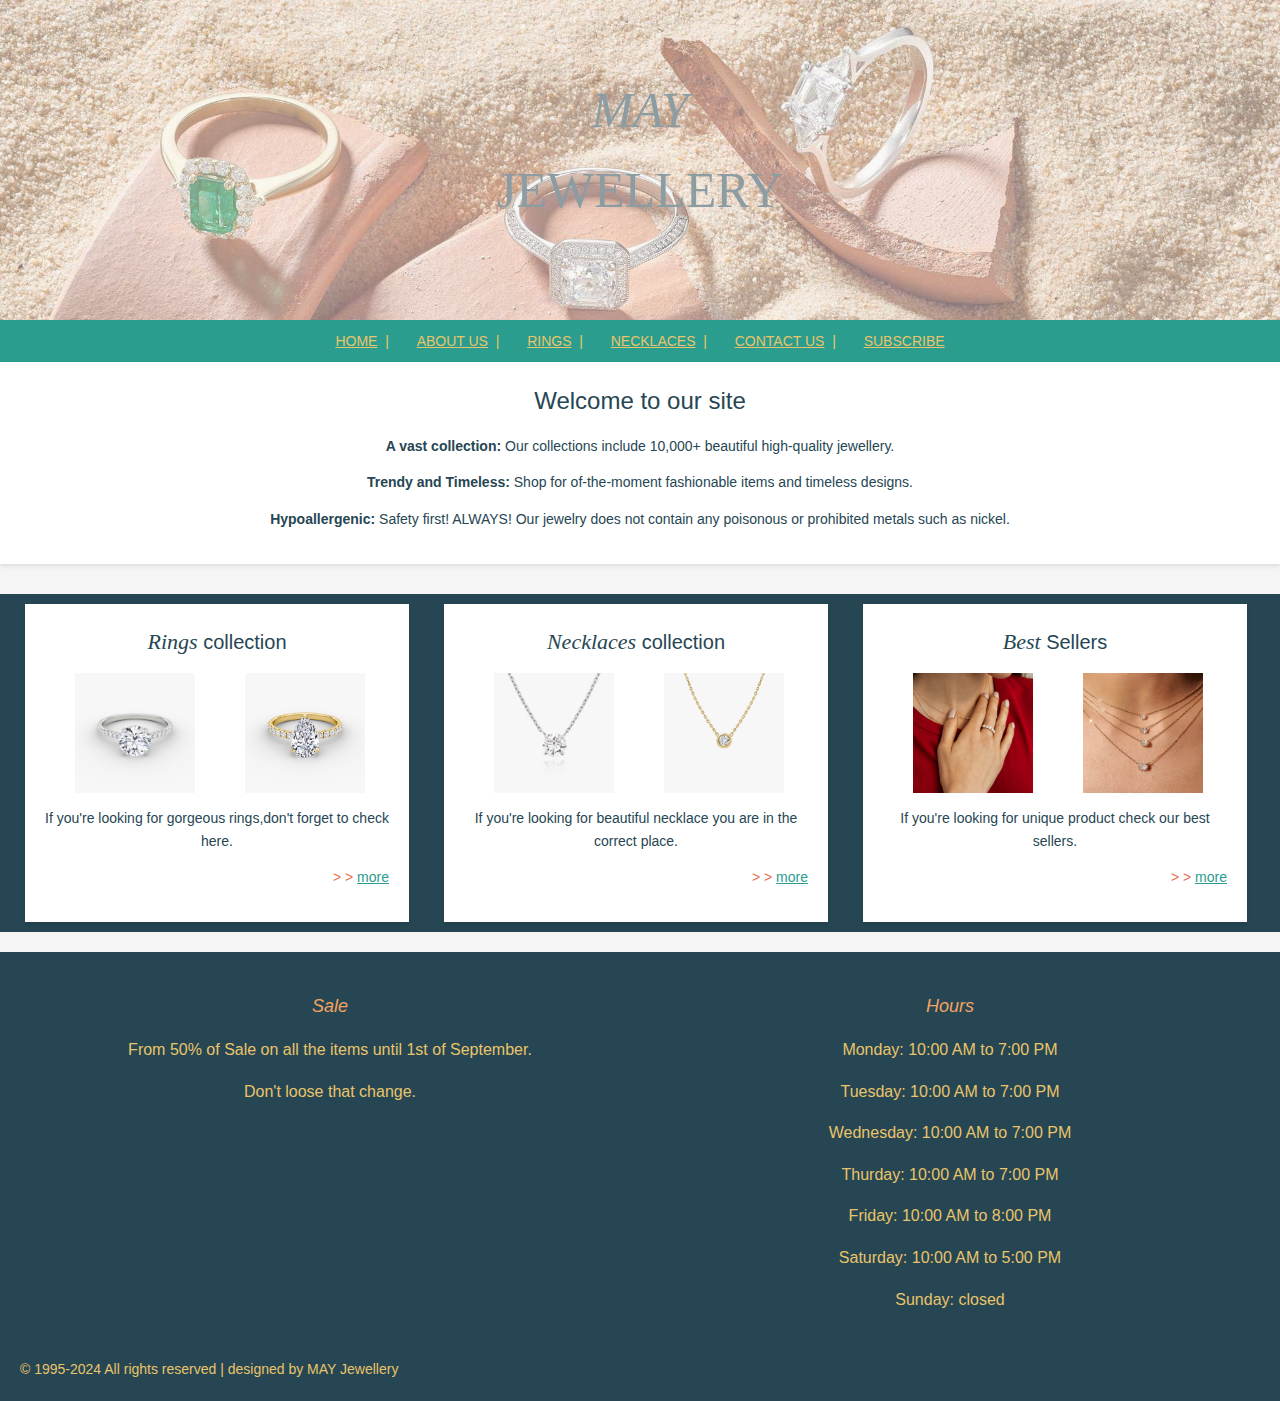
<file: index.html>
<!DOCTYPE html PUBLIC "-//W3C//DTD XHTML 1.0 Strict//EN" "http://www.w3.org/TR/xhtml1/DTD/xhtml1-strict.dtd">
<html xmlns="http://www.w3.org/1999/xhtml" xml:lang="en" lang="en">

<head>
  <title>May Jewellery</title>
  <meta http-equiv="Content-Type" content="text/html; charset=utf-8" />
  <link rel="stylesheet" href="style.css" type="text/css" charset="utf-8" />
</head>

<body>
  <!DOCTYPE html>
  <html lang="en">

  <head>
    <meta charset="UTF-8">
    <meta name="viewport" content="width=device-width, initial-scale=1.0">
    <title>May Jewellery</title>
  </head>

  <body>
    <div id="header">

      <h1><em>MAY</em><strong>JEWELLERY</strong></h1>
    </div>
    <div id="nav">
      <div>
        <ul>
          <li><a href="index.html">HOME</a> &nbsp;|&nbsp;</li>
          <li><a href="aboutus.html">ABOUT US</a> &nbsp;|&nbsp;</li>
          <li><a href="rings.html">RINGS</a> &nbsp;|&nbsp;</li>
          <li><a href="necklace.html">NECKLACES</a> &nbsp;|&nbsp;</li>
          <li><a href="contactus.html">CONTACT US</a> &nbsp;|&nbsp;</li>
          <li><a href="forms.html">SUBSCRIBE</a></li>
        </ul>
      </div>
    </div>
    <div id="body">
      <h2>Welcome to our site</h2>
      <p><strong>A vast collection:</strong>

        Our collections include 10,000+ beautiful high-quality jewellery.


      </p>
      <p><strong>Trendy and Timeless:</strong>

        Shop for of-the-moment fashionable items and timeless designs.</p>

      <p><strong> Hypoallergenic:</strong>



        Safety first! ALWAYS! Our jewelry does not contain any poisonous or prohibited metals such as nickel. </p>

    </div>
    <div id="black-tl">
      <div id="black-tr">
        <div id="black-br">
          <div id="black-bl">
            <div class="black-box">
              <h2><em>Rings</em> collection</h2>
              <p>

                <img src="images/1701822695-signature-engagement-ring-pave-rd-150ct-660mm-sz6-front-white.jpg.avif"
                  width="120" height="105" alt="Pic 1" style="float: left;" />
                <img src="images/1697618183-classic-2-1mm-pave-band-ps1-50ct-front-yellow.jpg.avif" width="120"
                  height="105" alt="Pic 2" style="float: left;" />
              </p>
              <p style="float: right;">If you're looking for gorgeous rings,don't forget to check here.</p>
              <p class="more" style="clear: both;">&gt; &gt; <a href="rings.html">more</a></p>
            </div>
            <div class="black-box">
              <h2><em>Necklaces</em> collection</h2>
              <p><img src="images/1606866737-solitaire-round-necklace-1-0ct-white-gold-front.jpg.avif" width="120"
                  height="105" alt="Pic 3" style="float: left;" /></p>
              <p><img src="images/1612817610-round-diamond-bezel-necklace-yg-1.jpg.avif" width="120" height="105"
                  alt="Pic 4" style="float: left;" /></p>
              <p style="float: right;">If you're looking for beautiful necklace you are in the correct place.
              </p>
              <p class="more" style="clear: both;">&gt; &gt; <a href="necklace.html">more</a></p>
            </div>
            <div class="black-box">
              <h2><em>Best</em> Sellers</h2>
              <p><img src="images/1667267609-image-2022-on-model-five-stone-band-round-yg-2.jpg.avif" width="120"
                  height="105" alt="Pic 5" style="float: left;" /></p>
              <p><img
                  src="images/1700117478-web-pdp-on-model-solitaire-collection-oval-necklaces-carat-comparison-1x1-edited.png.avif"
                  width="120" height="105" alt="Pic 6" style="float: left;" /></p>
              <p style="float: right;">If you're looking for unique product check our best sellers.
              </p>
              <p class="more" style="clear: both;">&gt; &gt; <a href="bestseller.html">more</a></p>
            </div>
            <div class="clear"></div>
          </div>
        </div>
      </div>
    </div>
    <div id="footer" class="clearfix">
      <div id="tips">
        <h2><em>Sale</em></h2>
        <p>From 50% of Sale on all the items until 1st of September.</p>
        <p>Don't loose that change.</a></p>
      </div>
      <div id="choose">
        <h2><em>Hours</em></h2>
        <p>Monday:
          10:00 AM to 7:00 PM
        </p>
        <p>Tuesday:
          10:00 AM to 7:00 PM</p>
        <p>Wednesday:
          10:00 AM to 7:00 PM</p>
        <p>Thurday:
          10:00 AM to 7:00 PM
        </p>
        <p>Friday:
          10:00 AM to 8:00 PM
        </p>
        <p>Saturday:
          10:00 AM to 5:00 PM
        </p>
        <p>Sunday: closed

        </p>

      </div>
      <div id="copyright"> © 1995-2024 All rights reserved | designed by MAY Jewellery
      </div>
    </div>

  </body>

  </html>
</file>
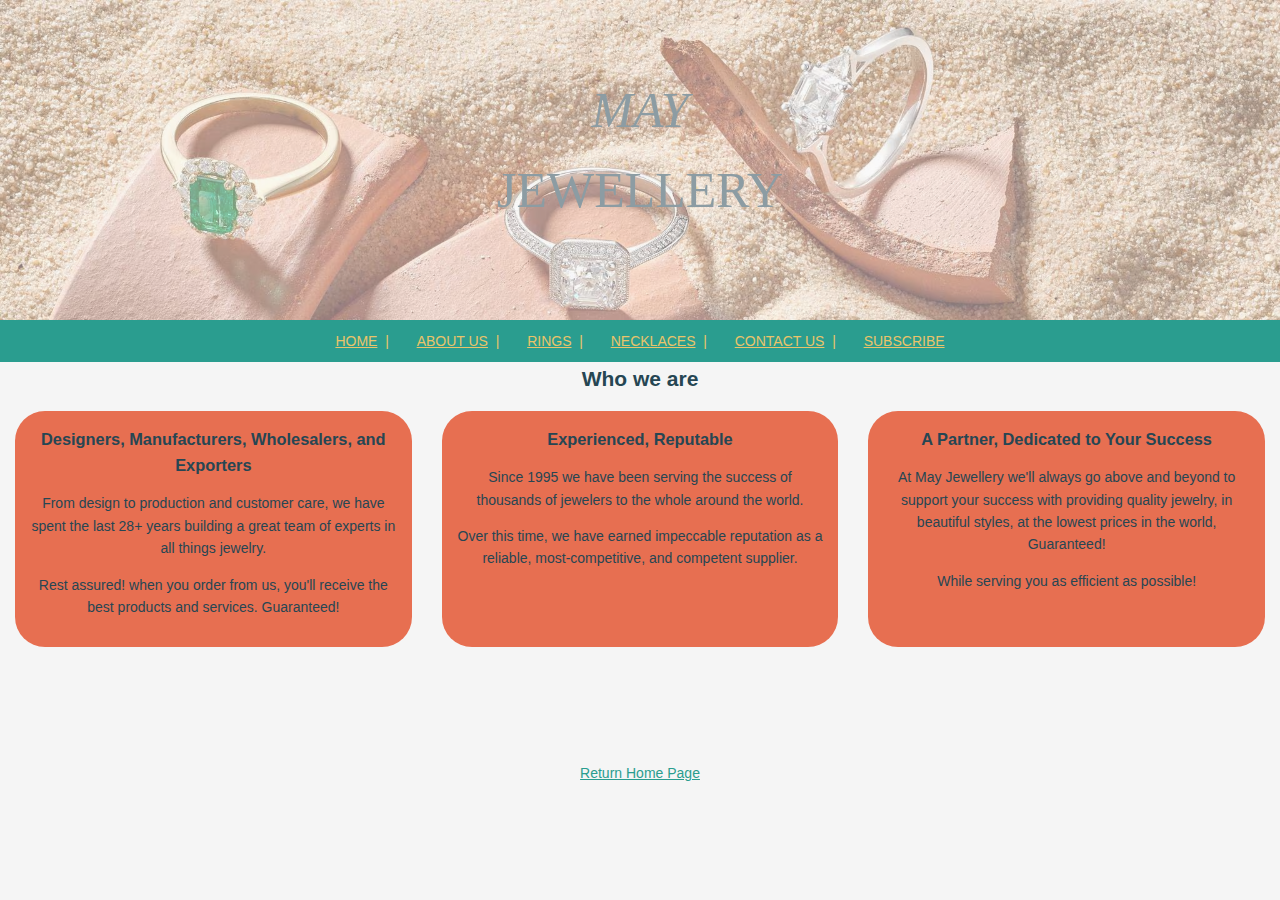
<file: aboutus.html>
<!DOCTYPE html>
<html lang="en">
<head>
    <meta charset="UTF-8">
    <meta name="viewport" content="width=device-width, initial-scale=1.0">
    <title>Document</title>
    <link rel="stylesheet" href="style.css">
   <!-- <style>
    body{
        text-align: center;
        margin: auto;
        background-color: azure;
        background-color: aquamarine;
    }
    h1{
      color: lightcoral;

    }
    .parent{
        
        padding-bottom: 100px;
        margin-top: 50px;
        
    }
    .first{
        background-color: lightpink;
        float: left;
        width: 20%;
        padding: 5px;
        margin-left:120px;
        border-radius: 30px;
    }
    .second{
        background-color: lightpink;
        float: left;
        width: 20%;
        padding:15px;
        margin-left:120px;
        border-radius: 30px;
    }
    .third{
        background-color: lightpink;
        float: left;
        width: 20%;
       padding: 5px;
        margin-left:120px;
        border-radius: 30px;
    }
    #clear{
        clear: both;
        content:"";
        display: table;
    }
    a{
        float:right;
        margin-right: 20px;
    }
    
    
   </style> -->
   <style>
    .parent{
        
        padding-bottom: 100px;
        clear: both;
        
    }
    .first{
        background-color: #e76f51;
        float: left;
        /* width: 20%; */
        padding: 15px;
        margin: 15px;
        /* margin-left:120px; */
        border-radius: 30px;
    }
    .second{
        background-color: #e76f51;
        float: left;
        /* width: 20%; */
        padding:15px;
        margin: 15px;

        /* margin-left:120px; */
        border-radius: 30px;
    }
    .third{
        background-color: #e76f51;
        float: left;
        /* width: 20%; */
        padding: 15px;
        margin: 15px;

        /* margin-left:120px; */
        border-radius: 30px;
    }
    #clear{
        clear: both;
        
        display: grid;
        grid-template-columns: 1fr 1fr 1fr;
    }
   </style>
   <div id="header">

    <h1><em>MAY</em><strong>JEWELLERY</strong></h1>
    </div>
    <div id="nav">
      <div>
        <ul>
          <li><a href="index.html">HOME</a> &nbsp;|&nbsp;</li>
          <li><a href="aboutus.html">ABOUT US</a> &nbsp;|&nbsp;</li>
          <li><a href="rings.html">RINGS</a> &nbsp;|&nbsp;</li>
          <li><a href="necklace.html">NECKLACES</a> &nbsp;|&nbsp;</li>
          <li><a href="contactus.html">CONTACT US</a> &nbsp;|&nbsp;</li>
          <li><a href="forms.html">SUBSCRIBE</a></li>
        </ul>
      </div>
    </div>
</head>
<body  >
    <h2>Who we are</h2>

    <div class="parent" id="clear">
    <div class="first">
        <h3>Designers, Manufacturers, Wholesalers, and Exporters</h3>
        <p>From design to production and customer care, we have spent the last 28+ years building a great team of experts in all things jewelry.</p>
        <p>Rest assured! when you order from us, you'll receive the best products and services. Guaranteed!</p>

    
    </div>
    <div class="second">
        <h3>Experienced, Reputable
</h3>
        <p>Since 1995 we have been serving the success of thousands of jewelers to the whole around the world.</p>
        <p>Over this time, we have earned impeccable reputation as a reliable, most-competitive, and competent supplier.</p>
    </div>
    <div class="third" >
        <h3>A Partner, Dedicated to Your Success</h3>
        <p>At May Jewellery we'll always go above and beyond to support your success with providing quality jewelry, in beautiful styles, at the lowest prices in the world, Guaranteed!</p>
        <p>While serving you as efficient as possible!</p>

    </div>

    
</div>
<a href="index.html">Return Home Page</a>
</body>
</html>
</file>
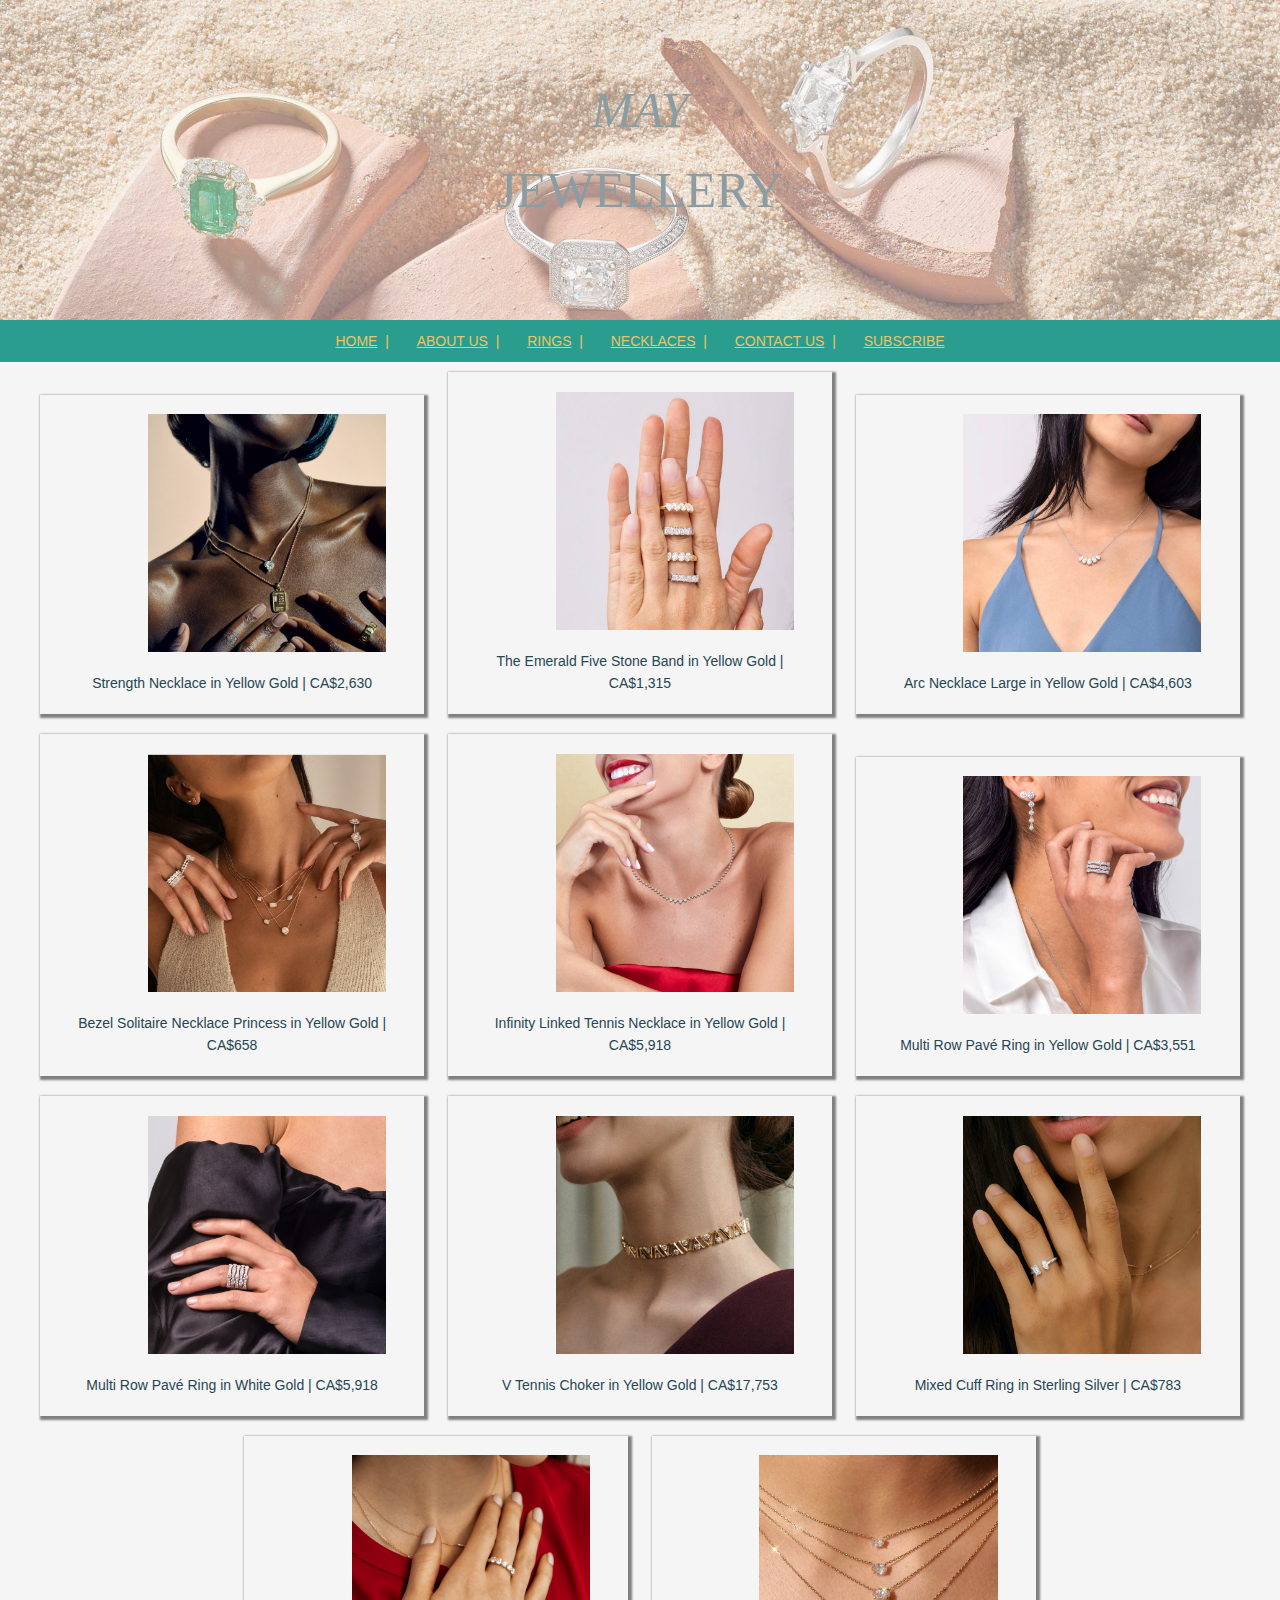
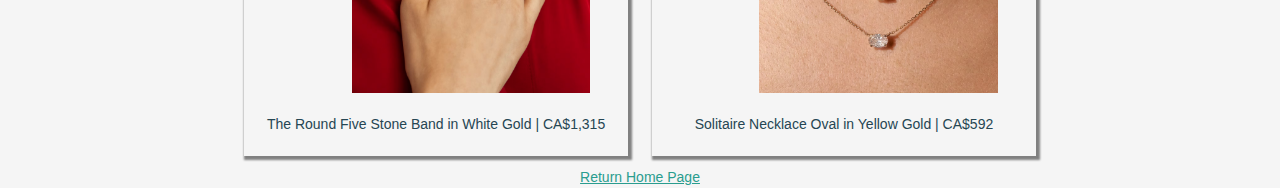
<file: bestseller.html>
<!DOCTYPE html>
<html lang="en">

<head>
    <meta charset="UTF-8">
    <meta name="viewport" content="width=device-width, initial-scale=1.0">
    <title>Document</title>
    <link rel="stylesheet" href="style.css">
    <style>
        img {
            max-width: 80%;
            margin: auto;
            height: auto;
            padding-left: 18%;
            padding-top: 5%;

        }

        p {
            width: auto;
            margin: 10px;
            padding: 10px;
        }

        .img ul {
            list-style: none;

        }

        .img li {
            box-shadow: 2px 2px 2px 2px gray;
            width: 30%;
            margin: 10px;
            max-height: 100%;
            display: inline-block;

        }

        .img li:hover {
            background-color: lightgrey;
            opacity: 0.5;
            cursor: grab;
        }
    </style>
</head>

<body>
    <div id="header">

        <h1><em>MAY</em><strong>JEWELLERY</strong></h1>
    </div>
    <div id="nav">
        <div>
            <ul>
                <li><a href="index.html">HOME</a> &nbsp;|&nbsp;</li>
                <li><a href="aboutus.html">ABOUT US</a> &nbsp;|&nbsp;</li>
                <li><a href="rings.html">RINGS</a> &nbsp;|&nbsp;</li>
                <li><a href="necklace.html">NECKLACES</a> &nbsp;|&nbsp;</li>
                <li><a href="contactus.html">CONTACT US</a> &nbsp;|&nbsp;</li>
                <li><a href="forms.html">SUBSCRIBE</a></li>
            </ul>
        </div>
    </div>

    <div class="img">
        <ul>
            <li> <img src="img-bestseller/1620120700-web-pdp-vraixrandm-strength-necklace-on-female-model.jpg.avif"
                    alt="">
                <p> Strength Necklace in Yellow Gold | CA$2,630 </p>
            </li>
            <li><img src="img-bestseller/1655415102-q2_2022_model_hand_5_stone_bands_trillion_emerald_oval_princess_stacked_on_finger.jpg.avif"
                    alt="">
                <p>The Emerald Five Stone Band in Yellow Gold | CA$1,315</p>
            </li>
            <li><img src="img-bestseller/1655871877-arc-necklace-5-stone-oval-wg.jpg.avif" alt="">
                <p>Arc Necklace Large in Yellow Gold | CA$4,603</p>
            </li>
            <li><img src="img-bestseller/1658335757-q2-2022-bezel-solitaire-necklace-round-baguette-marquise-oval-princess-yg-on-model.jpg.avif"
                    alt="">
                <p>Bezel Solitaire Necklace Princess in Yellow Gold | CA$658</p>
            </li>
            <li><img src="img-bestseller/1673906965-small-linked-tennis-necklace-model-nl-02-yellow.jpg.avif" alt="">
                <p>Infinity Linked Tennis Necklace in Yellow Gold | CA$5,918</p>
            </li>
            <li><img src="img-bestseller/1685482407-pave-3-row-band.jpg.avif" alt="">
                <p>Multi Row Pavé Ring in Yellow Gold | CA$3,551</p>
            </li>
            <li><img src="img-bestseller/1685483819-5-row-ring.jpg.avif" alt="">
                <p>Multi Row Pavé Ring in White Gold | CA$5,918</p>
            </li>
            <li><img src="img-bestseller/1686846838-vrai_v_collection_tennisnecklace_model_1500x1500.jpg.avif" alt="">
                <p>V Tennis Choker in Yellow Gold | CA$17,753</p>
            </li>
            <li><img src="img-bestseller/1694474734-remove_trillion_ring-change_metal_to_silver.jpeg.avif" alt="">
                <p>Mixed Cuff Ring in Sterling Silver | CA$783</p>
            </li>
            <li><img src="images/1667267609-image-2022-on-model-five-stone-band-round-yg-2.jpg.avif" alt="">
                <p>The Round Five Stone Band in White Gold | CA$1,315</p>
            </li>
            <li><img src="images/1700117478-web-pdp-on-model-solitaire-collection-oval-necklaces-carat-comparison-1x1-edited.png.avif"
                    alt="">
                <p>Solitaire Necklace Oval in Yellow Gold | CA$592</p>
            </li>
        </ul>

    </div>
    <a href="index.html">Return Home Page</a>
</body>

</html>
</file>
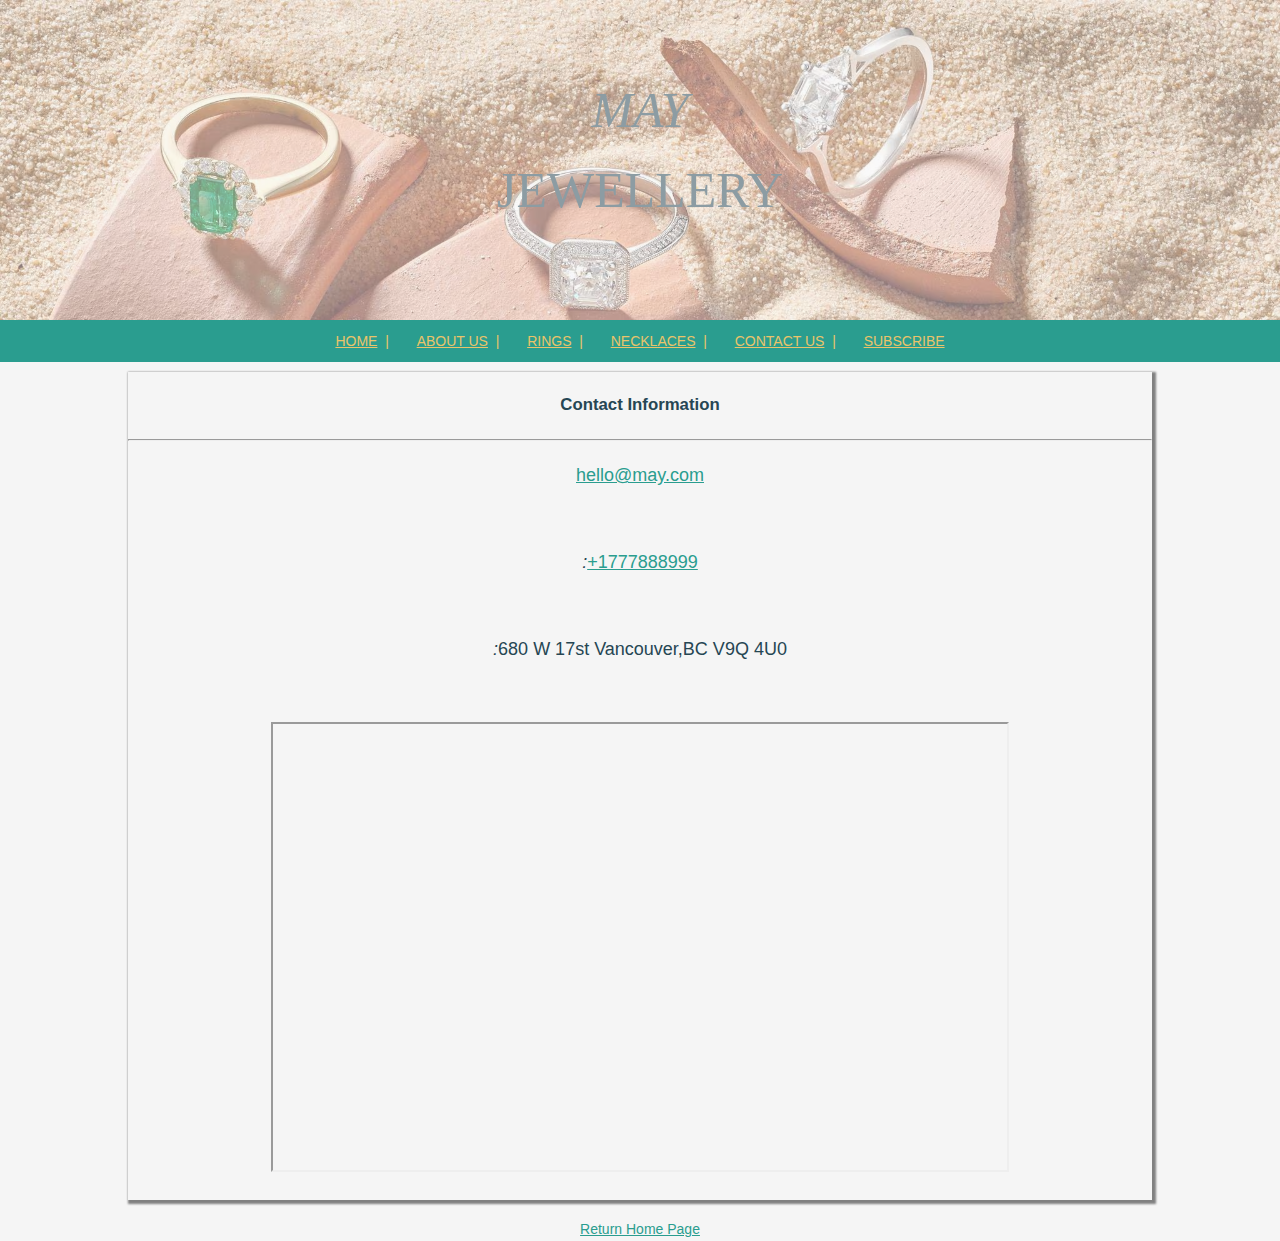
<file: contactus.html>
<!DOCTYPE html>
<html lang="en">

<head>
    <meta charset="UTF-8">
    <meta name="viewport" content="width=device-width, initial-scale=1.0">
    <title>Document</title>
    <link rel="stylesheet" href="https://cdnjs.cloudflare.com/ajax/libs/font-awesome/6.6.0/css/all.min.css"
        integrity="sha512-Kc323vGBEqzTmouAECnVceyQqyqdsSiqLQISBL29aUW4U/M7pSPA/gEUZQqv1cwx4OnYxTxve5UMg5GT6L4JJg=="
        crossorigin="anonymous" referrerpolicy="no-referrer" />
    <link rel="stylesheet" href="style.css">
    <style>
        * {
            margin: 0;
            padding: 0;
            box-sizing: border-box;
        }

        .parent {

            max-width: 80%;
            box-shadow: 2px 2px 2px 2px gray;
            text-align: center;
            margin: auto;
            margin-top: 10px;

        }

        h3 {
            font-size: larger;
            margin-bottom: 0;
            text-align: center;
            padding: 20px;
        }

        p:hover {
            background-color: lightgray;
        }

        p {
            font-size: large;
            padding: 20px;
            margin-top: 0%;
        }
    </style>
</head>

<body>
    <div id="header">

        <h1><em>MAY</em><strong>JEWELLERY</strong></h1>
    </div>
    <div id="nav">
        <div>
            <ul>
                <li><a href="index.html">HOME</a> &nbsp;|&nbsp;</li>
                <li><a href="aboutus.html">ABOUT US</a> &nbsp;|&nbsp;</li>
                <li><a href="rings.html">RINGS</a> &nbsp;|&nbsp;</li>
                <li><a href="necklace.html">NECKLACES</a> &nbsp;|&nbsp;</li>
                <li><a href="contactus.html">CONTACT US</a> &nbsp;|&nbsp;</li>
                <li><a href="forms.html">SUBSCRIBE</a></li>
            </ul>
        </div>
    </div>
    <div class="parent">
        <h3>Contact Information </h3>
        <hr>
        <p> <i class="fa-solid fa-envelope"></i> <a href="mailto:hello@may.com">hello@may.com</a></p>
        <p><i class="fa-solid fa-phone">:</i><a href="tel:+1777888999">+1777888999</a></p>
        <p><i class="fa-solid fa-location-pin">:</i>680 W 17st Vancouver,BC V9Q 4U0 </p>
        <p><iframe
            src="https://www.google.com/maps/embed?pb=!1m18!1m12!1m3!1d3119.3842256671524!2d-122.91756030795716!3d49.20357150256933!2m3!1f0!2f0!3f0!3m2!1i1024!2i768!4f13.1!3m3!1m2!1s0x5485d871f5ee4dc9%3A0xf3a710065f3a2f3f!2sDouglas%20College%2C%20New%20Westminster%20Campus!5e1!3m2!1sen!2sca!4v1722476003498!5m2!1sen!2sca"
            width="75%" height="450" border:0;" allowfullscreen="" loading="lazy"
            referrerpolicy="no-referrer-when-downgrade"></iframe></p>
    </div>
    <a href="index.html">Return Home Page</a>
</body>

</html>
</file>
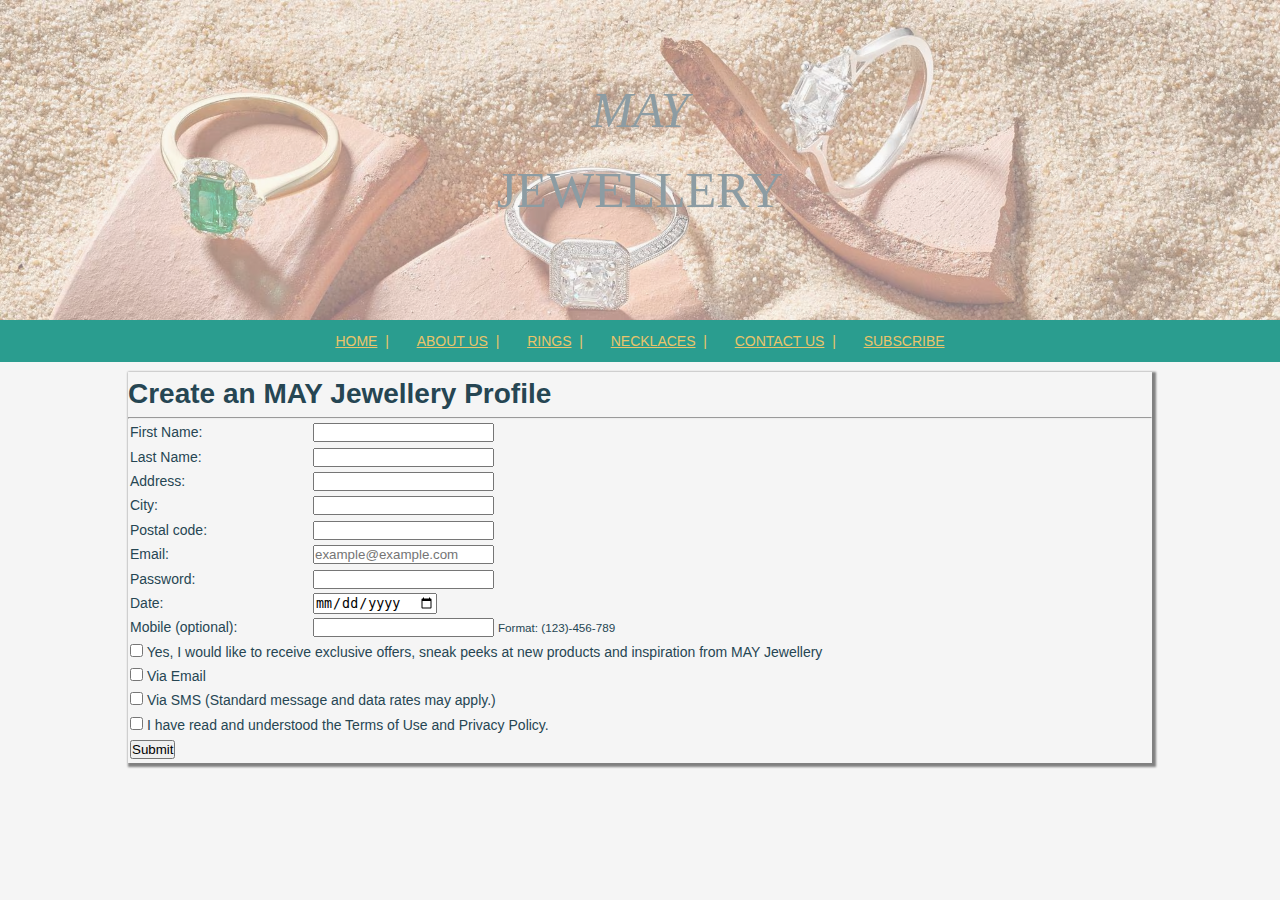
<file: forms.html>
<!DOCTYPE html>
<html lang="en">

<head>
    <meta charset="UTF-8">
    <meta name="viewport" content="width=device-width, initial-scale=1.0">
    <title>Document</title>
    <style>
        form {
            text-align: left;
        }

        form li {
            padding-left: 30%;
            list-style: none;
        }

        .parent {
            max-width: 80%;
            box-shadow: 2px 2px 2px 2px gray;
            text-align: center;
            margin: auto;
            margin-top: 10px;
        }
    </style>
    <link rel="stylesheet" href="style.css">
</head>

<body>
    <div id="header">

        <h1><em>MAY</em><strong>JEWELLERY</strong></h1>
    </div>
    <div id="nav">
        <div>
            <ul>
                <li><a href="index.html">HOME</a> &nbsp;|&nbsp;</li>
                <li><a href="aboutus.html">ABOUT US</a> &nbsp;|&nbsp;</li>
                <li><a href="rings.html">RINGS</a> &nbsp;|&nbsp;</li>
                <li><a href="necklace.html">NECKLACES</a> &nbsp;|&nbsp;</li>
                <li><a href="contactus.html">CONTACT US</a> &nbsp;|&nbsp;</li>
                <li><a href="forms.html">SUBSCRIBE</a></li>
            </ul>
        </div>
    </div>
    <div class="parent">
        <form action="submit.html" onsubmit="showAlertAndRedirect(event)">
            <h1>Create an MAY Jewellery Profile</h1>
            <hr>
            <table>
                <tr>
                    <td><label for="name-input">First Name:</label></td>
                    <td><input type="text" id="name-input" name="Name" /></td>
                </tr>
                <tr>
                    <td><label for="name-input">Last Name:</label></td>
                    <td><input type="text" id="name-input" name="LastName" /></td>
                </tr>
                <tr>
                    <td><label for="adresss-input">Address:</label></td>
                    <td><input type="text" id="adress-input" name="Address" /></td>
                </tr>
                <tr>
                    <td><label for="city-input">City:</label></td>
                    <td><input type="text" id="cityinput" name="City" /></td>
                </tr>
                <tr>
                    <td><label for="postalcode-input">Postal code:</label></td>
                    <td><input type="text" id="postcode-input" name="Postalcode" /></td>
                </tr>
                <tr>
                    <td><label for="email-input">Email:</label></td>
                    <td><input type="text" id="email-input" name="Email" placeholder="example@example.com" /></td>
                </tr>
                <tr>
                    <td><label for="password-input">Password:</label></td>
                    <td><input type="password" id="password-input" name="Password" /></td>
                </tr>
                <tr>
                    <td><label for="date-input">Date:</label></td>
                    <td><input type="date" id="date-input" name="Date" /></td>
                </tr>
                <tr>
                    <td><label for="phone-input">Mobile (optional):</label></td>
                    <td>
                        <input type="tel" id="phone-input" name="Phonenumber" pattern="[0-9]{3}-[0-9]{3}-[0-9]{3}" />
                        <small>Format: (123)-456-789</small>
                    </td>
                </tr>
                <tr>
                    <td colspan="2">
                        <input type="checkbox" id="Offer" value="AcceptOffer" />
                        <label for="Offer">Yes, I would like to receive exclusive offers, sneak peeks at new products
                            and
                            inspiration from MAY Jewellery</label>
                    </td>
                </tr>
                <tr>
                    <td colspan="2">
                        <input type="checkbox" id="ViaMail" value="ViaEmail" />
                        <label for="ViaMail">Via Email</label>
                    </td>
                </tr>
                <tr>
                    <td colspan="2">
                        <input type="checkbox" id="ViaSms" value="ViaSms" />
                        <label for="ViaSms">Via SMS (Standard message and data rates may apply.)</label>
                    </td>
                </tr>
                <tr>
                    <td colspan="2">
                        <input type="checkbox" id="Policy" value="PrivacyPolicy" />
                        <label for="Policy">I have read and understood the Terms of Use and Privacy Policy.</label>
                    </td>
                </tr>
                <tr>
                    <td colspan="2">
                        <button>
                            Submit
                            
                        </button>
                    </td>
                </tr>
            </table>
            
        </form>
        
    </div>

</body>
<script>
    function showAlertAndRedirect(event) {
        event.preventDefault(); // Prevent the default form submission
        alert('Thanks for submitting your profile!');

        // Redirect to another page after 2 seconds
        setTimeout(function () {
            window.location.href = 'index.html';
        }, 500);
    }
</script>
</html>
</file>
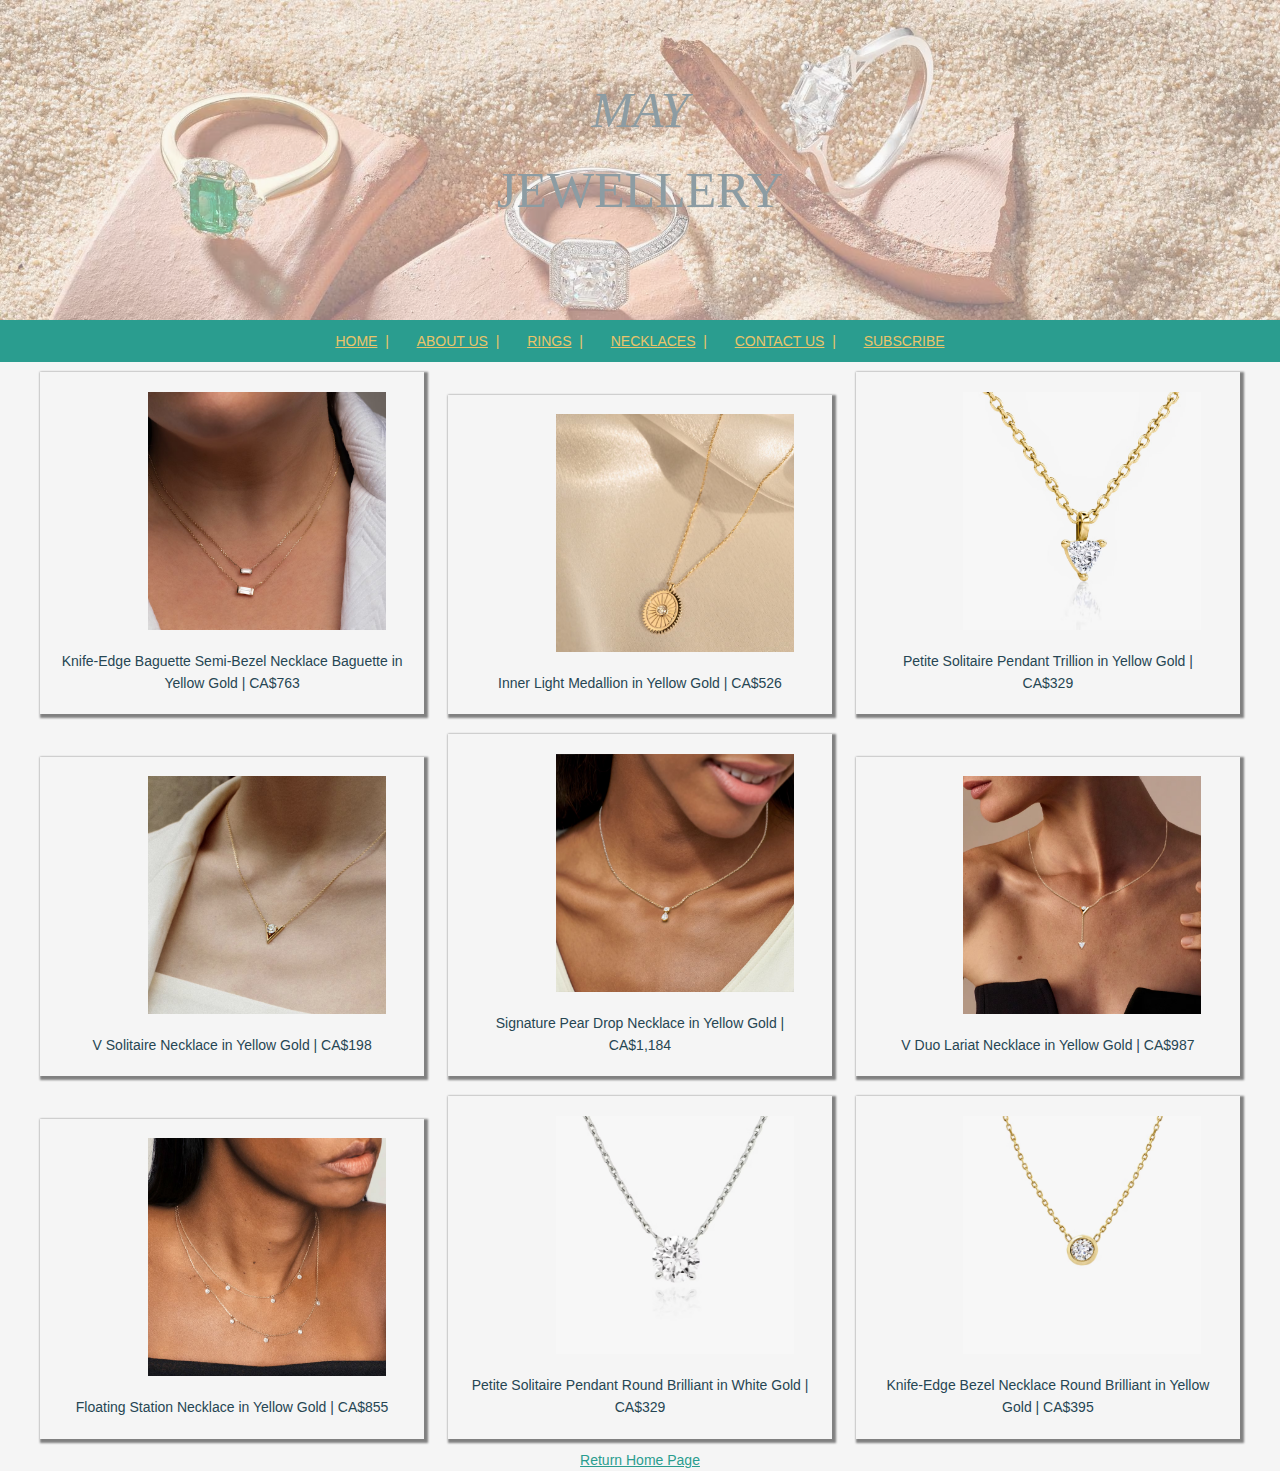
<file: necklace.html>
<!DOCTYPE html>
<html lang="en">
<head>
    <meta charset="UTF-8">
    <meta name="viewport" content="width=device-width, initial-scale=1.0">
    <link rel="stylesheet" href="style.css">
    <title>Document</title>
    <style>
        
        .necklace img{
        text-align: center;
         max-width:80%;
         margin:auto;
         padding-left: 18%;
         padding-top: 5%;
         height: auto;
         
         
        }
        .necklace p{
         width: auto;
         margin:10px;
         padding: 10px;
        }
        .necklace ul{
         list-style: none;
        }
        .necklace li{
            box-shadow: 2px 2px 2px 2px  gray;
            width:30%;
            margin: 10px;
            max-height:100%;
            display: inline-block;
        }
        
        .necklace li:hover{
        background-color:lightgrey;
        opacity: 0.5;
        cursor: grab;
       }
        
       
     </style>
</head>
<body>
    <div id="header">
    
        <h1><em>MAY</em><strong>JEWELLERY</strong></h1>
    </div>
    <div id="nav">
        <div>
            <ul>
                <li><a href="index.html">HOME</a> &nbsp;|&nbsp;</li>
                <li><a href="aboutus.html">ABOUT US</a> &nbsp;|&nbsp;</li>
                <li><a href="rings.html">RINGS</a> &nbsp;|&nbsp;</li>
                <li><a href="necklace.html">NECKLACES</a> &nbsp;|&nbsp;</li>
                <li><a href="contactus.html">CONTACT US</a> &nbsp;|&nbsp;</li>
                <li><a href="forms.html">SUBSCRIBE</a></li>
            </ul>
        </div>
    </div>
    
    <div class="necklace">
        <ul>
         <li> <img src="images-necklaces/1605220166-image-2020-semi-bezel-baguette-necklace-comparison.jpg.avif"  alt="">
            <p> Knife-Edge Baguette Semi-Bezel Necklace Baguette in Yellow Gold | CA$763 </p> </li>
            <li ><img src="images-necklaces/1666665969-image-2022-still-inner-light-medallion-1-0oct-necklace-gold-01.jpg.avif"  alt="">
                <p>Inner Light Medallion in Yellow Gold | CA$526</p> </li>
            <li><img src="images-necklaces/1667283168-petite-solitaire-pendant-trillion-three-quarter-yellow.jpg.avif" alt="">
            <p>Petite Solitaire Pendant Trillion in Yellow Gold | CA$329</p> </li>
            <li><img src="images-necklaces/1687209957-vrai_v_collection_signaturevnecklace_model_1500x1500.jpg.avif" alt="">
            <p> V Solitaire Necklace in Yellow Gold | CA$198</p> </li>
            <li><img src="images-necklaces/1699426767-n-duo-drop-necklace-rd-0-25-ct-pear-0-50-ct-yellow.jpg.avif" alt="">
            <p>Signature Pear Drop Necklace in Yellow Gold | CA$1,184</p> </li>
            
            <li><img src="images-necklaces/1700611024-pdp_v-lariat-necklace_trillion_yg_on-model_1500x1500px-1.jpg.avif" alt="">
            <p>V Duo Lariat Necklace in Yellow Gold | CA$987</p> </li>
            <li><img src="images-necklaces/1713555735-floating-diamond-necklace_5-stone_3-stone_on-model_1500x1500.jpg.avif" alt="">
            <p>Floating Station Necklace in Yellow Gold | CA$855</p> </li>
            <li><img src="images/1606866737-solitaire-round-necklace-1-0ct-white-gold-front.jpg.avif" alt="">
            <p>Petite Solitaire Pendant Round Brilliant in White Gold | CA$329</p> </li>
            <li><img src="images/1612817610-round-diamond-bezel-necklace-yg-1.jpg.avif" alt="">
            <p>Knife-Edge Bezel Necklace Round Brilliant in Yellow Gold | CA$395</p> </li>
            
        </ul>

    </div>
    <a href="index.html">Return Home Page</a>
</body>
</html>
</file>
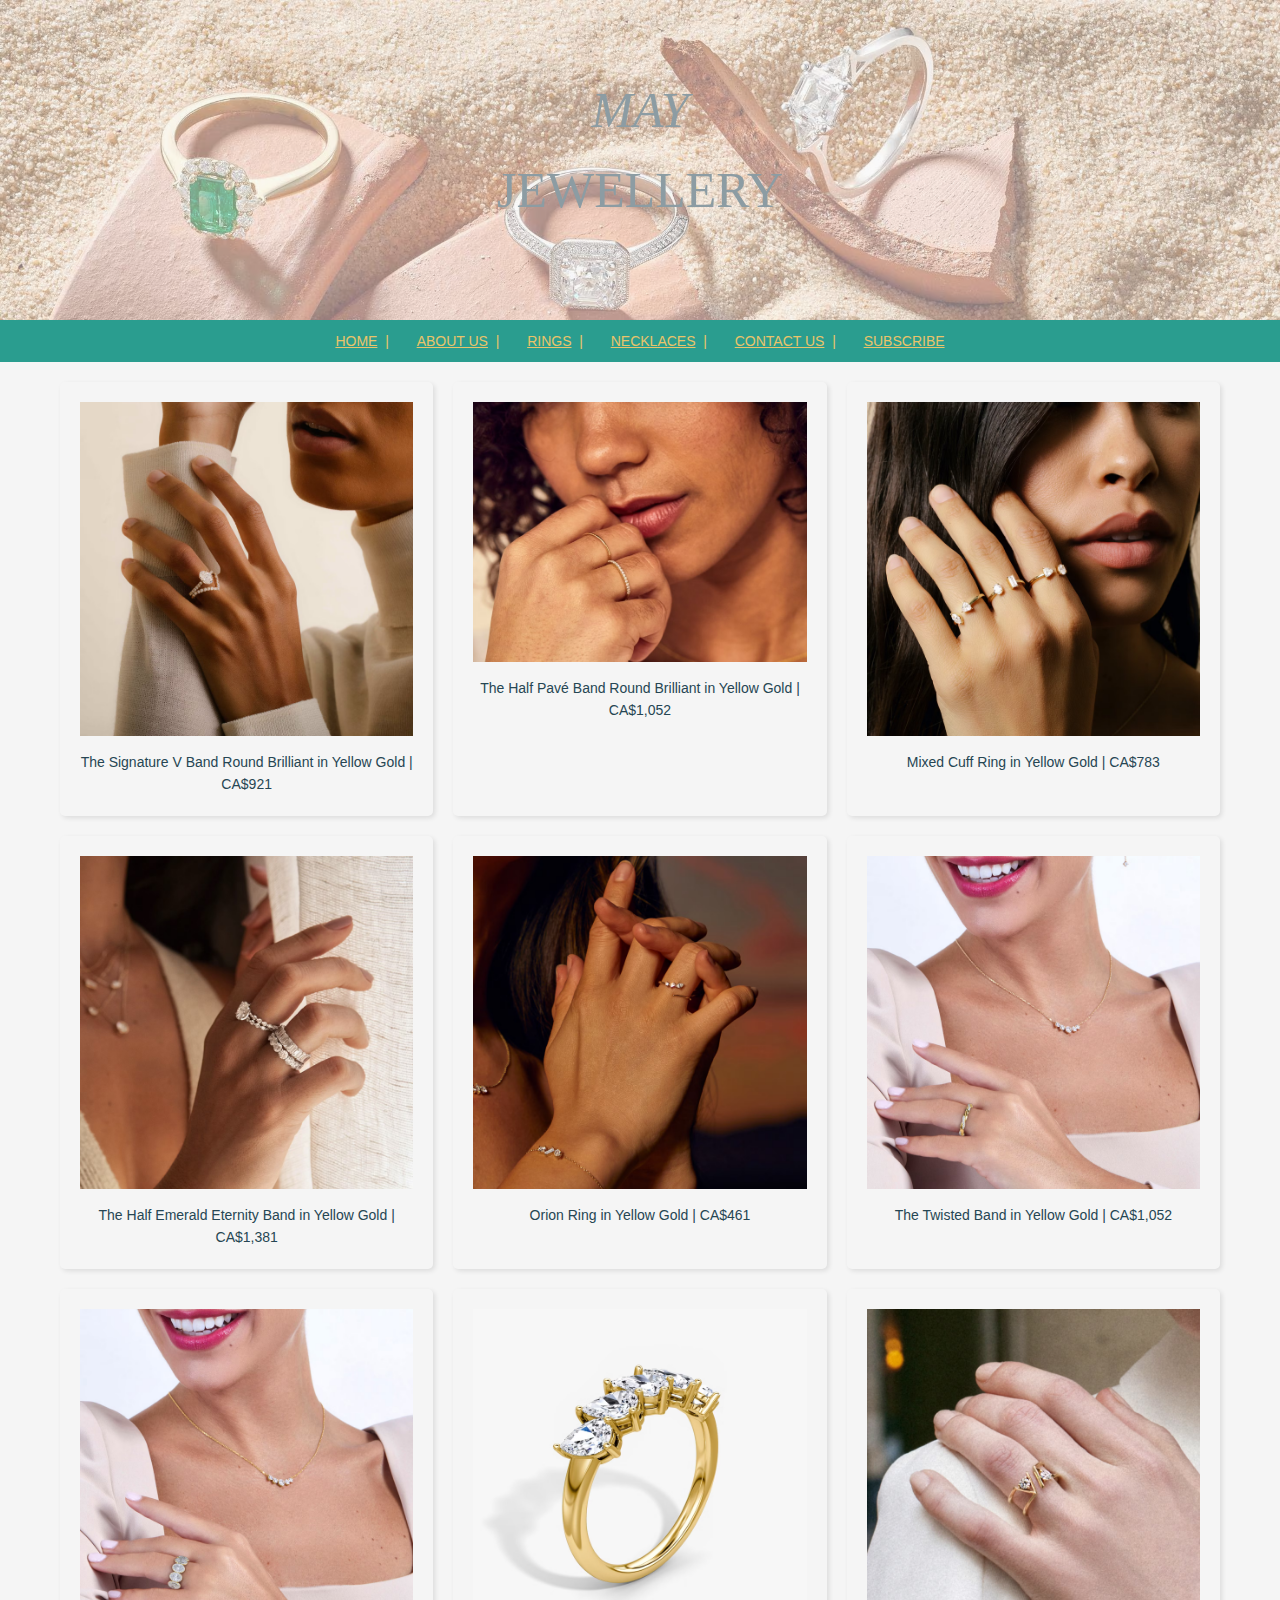
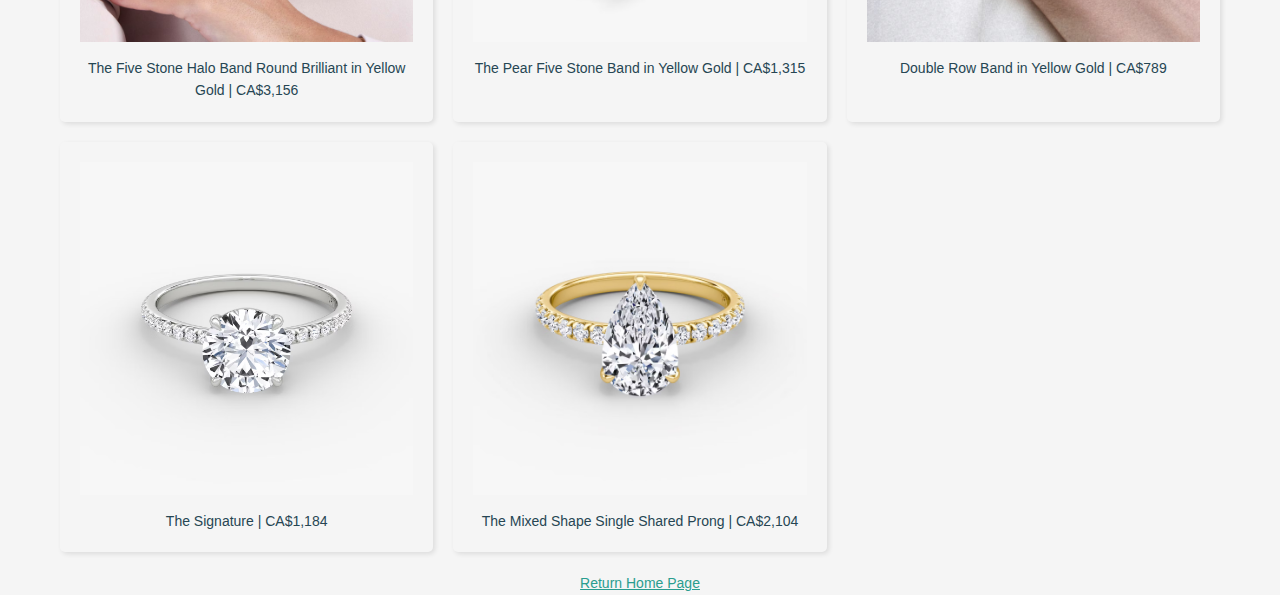
<file: rings.html>
<!DOCTYPE html>
<html lang="en">
<head>
    <meta charset="UTF-8">
    <meta name="viewport" content="width=device-width, initial-scale=1.0">
    <title>Document</title>
    <link rel="stylesheet" href="style.css">
    <style>
        .container2 {
            max-width: 1200px;
            margin: 0 auto;
            padding: 20px;
        }
        .grid2 {
            display: grid;
            grid-template-columns: repeat(auto-fill, minmax(300px, 1fr));
            gap: 20px;
        }

        .grid-item2 {
            box-shadow: 2px 2px 5px rgba(0, 0, 0, 0.1);
            padding: 20px;
            border-radius: 5px;
            transition: background-color 0.3s, opacity 0.3s;
            text-align: center;
        }

        .grid-item2 img {
            max-width: 100%;
            height: auto;
            margin-bottom: 15px;
        }

        .grid-item2 p {
            margin: 0;
            color: #264653; /* Deep teal */
        }

        .grid-item2:hover {
            background-color: lightgrey;
            opacity: 0.7;
            cursor: pointer;
        }

    </style>
</head>
<body>
    <div id="header">
    
        <h1><em>MAY</em><strong>JEWELLERY</strong></h1>
    </div>
    <div id="nav">
        <div>
            <ul>
                <li><a href="index.html">HOME</a> &nbsp;|&nbsp;</li>
                <li><a href="aboutus.html">ABOUT US</a> &nbsp;|&nbsp;</li>
                <li><a href="rings.html">RINGS</a> &nbsp;|&nbsp;</li>
                <li><a href="necklace.html">NECKLACES</a> &nbsp;|&nbsp;</li>
                <li><a href="contactus.html">CONTACT US</a> &nbsp;|&nbsp;</li>
                <li><a href="forms.html">SUBSCRIBE</a></li>
            </ul>
        </div>
    </div>

    <div class="container2">
        
        <div class="grid2">
            <div class="grid-item2">
                <img src="1603125226-image-on-model-signature-v-wedding-band-pave.jpg.avif" alt="">
                <p>The Signature V Band Round Brilliant in Yellow Gold | CA$921</p>
            </div>
            <div class="grid-item2">
                <img src="1603131143-vrai-petite-diamond-band-on-model.jpg.avif" alt="">
                <p>The Half Pavé Band Round Brilliant in Yellow Gold | CA$1,052</p>
            </div>
            <div class="grid-item2">
                <img src="1610069668-image-2021-on-model-mixed-cuff-ring-baguette-oval-marquise-trillion-oval-trillion.jpg.avif" alt="">
                <p>Mixed Cuff Ring in Yellow Gold | CA$783</p>
            </div>
            <div class="grid-item2">
                <img src="1660784086-web-eternity-band-stack-all-sizes-on-model-1x1-2.jpg.avif" alt="">
                <p>The Half Emerald Eternity Band in Yellow Gold | CA$1,381</p>
            </div>
            <div class="grid-item2">
                <img src="1661255950-orion-ring-on-model.jpg.avif" alt="">
                <p>Orion Ring in Yellow Gold | CA$461</p>
            </div>
            <div class="grid-item2">
                <img src="1672719250-twisted-wedding-band-model-03-yellow.jpg.avif" alt="">
                <p>The Twisted Band in Yellow Gold | CA$1,052</p>
            </div>
            <div class="grid-item2">
                <img src="1674112329-halo-five-stone-band-ov-model-er-03-yellow.jpg.avif" alt="">
                <p>The Five Stone Halo Band Round Brilliant in Yellow Gold | CA$3,156</p>
            </div>
            <div class="grid-item2">
                <img src="1677824806-five-stone-band-pr-sz650-1-upright-yellow.jpg.avif" alt="">
                <p>The Pear Five Stone Band in Yellow Gold | CA$1,315</p>
            </div>
            <div class="grid-item2">
                <img src="1686790820-vrai_v_collection_doublerowrings_model_1500x1500.jpg.avif" alt="">
                <p>Double Row Band in Yellow Gold | CA$789</p>
            </div>
            <div class="grid-item2">
                <img src="images/1701822695-signature-engagement-ring-pave-rd-150ct-660mm-sz6-front-white.jpg.avif" alt="">
                <p>The Signature | CA$1,184</p>
            </div>
            <div class="grid-item2">
                <img src="images/1697618183-classic-2-1mm-pave-band-ps1-50ct-front-yellow.jpg.avif" alt="">
                <p>The Mixed Shape Single Shared Prong | CA$2,104</p>
            </div>
        </div>
    </div>
    <a href="index.html">Return Home Page</a>
</body>
</html>
</file>
<file: style.css>
/* General Styles */
* {
    margin: 0;
    padding: 0;
    box-sizing: border-box;
}

body {
    font-size: 1.6rem;
    text-align: center;
    line-height: 1.5;
    background-color: #f5f5f5;
    color: #264653;
    font-family: 'Helvetica Neue', Arial, sans-serif;
}

h1 img, img {
    display: block;
    max-width: 100%;
    height: auto;
}

p {
    margin: 1em 0;
}
p img {
    margin-left: 30px;
    margin-right: 20px;
    text-align: center;
}

a {
    color: #2A9D8F;
    text-decoration: none;
    text-decoration: underline;
}

a:hover {
    color: #E76F51;
    text-decoration: underline;
}

.left {
    float: left;
}

.right {
    float: right;
}

.more {
    text-align: right;
    color: #E76F51;
}

.clear {
    clear: both;
}

body {
    background: #f5f5f5;
    font: 11px Arial, sans-serif;
    font-size: 14px;
    line-height: 1.6;
    color: #264653;
}

#header {
    background-image: url(jewelry-photography-at-home-4.jpg.avif);
    padding: 20px;
    color: #264653;
    text-align: center;
    height: 20rem;
    width: 100%;
    opacity: 0.5;
    z-index: -1;
    background-size: cover;
    position: relative;
}

#header h1 {
    position: relative;
    text-align: center;
    color: #264653;
    padding-top: 50px;
    margin-left: 0;
    font-size: 50px;
    font-family: 'Times New Roman', serif;
}

#header h1 em, #header h1 strong {
    display: block;
    font-weight: normal;
}

#nav {
    position: relative;
    background-color: #2A9D8F;
    margin-top: 0;
    text-align: center;
    padding: 10px 0;
}

#nav div {
    padding: 0 10px;
}

#nav ul {
    list-style: none;
    padding: 0;
    margin: 0;
}

#nav li {
    display: inline-block;
    margin: 0 10px;
    color: #E9C46A;
}

#nav a {
    font-weight: normal;
    color: #E9C46A;
}

#body {
    position: relative;
    z-index: 10;
    margin: 0;
    padding: 20px;
    background: white;
    width: 100%;
    box-shadow: 0 2px 4px rgba(0, 0, 0, 0.1);
}

#body h2 {
    font-weight: normal;
    font-size: 24px;
}

#body h2 em {
    font-size: 25px;
    font-family: serif;
}

#black-tl, #black-tr, #black-bl, #black-br {
    width: 100%;
    background: #264653;
}

#black-tl {
    margin-top: 30px;
}

.black-box {
    float: left;
    width: 30%;
    margin: 10px;
    padding: 20px;
    background: white;
    box-shadow: 0 2px 4px rgba(0, 0, 0, 0.1);
    margin-left: 25px;
}

.black-box h2 {
    font-size: 20px;
    font-weight: normal;
    color: #264653;
}

.black-box h2 em {
    font-size: 22px;
    font-family: serif;
}

.black-box .more {
    color: #E76F51;
}

#footer {
    margin: 20px auto;
    padding: 20px;
    background: #264653;
    color: white;
    text-align: center;
    width: 100%;
    margin-bottom: 0;
    display: flex;
    justify-content: space-between;
    flex-wrap: wrap;
}

#footer h2 {
    font-size: 18px;
    font-weight: normal;
    color: #E9C46A;
}

#tips, #choose {
    float: left;
    width: 45%;
    margin: 20px 2.5%;
}

#tips h2, #choose h2 {
    color: #F4A261;
}

#tips p, #choose p {
    font-size: 1rem;
    color: #E9C46A;
}

#copyright {
    margin-top: 10px;
    text-align: center;
    color: #E9C46A;
}

#s, #submit {
    position: relative;
    top: 0.4em;
}

.clearfix {
    content: " ";
    clear: both;
    display: table;
}

/* Responsive Styles */
@media (max-width: 768px) {
    body {
        font-size: 1.4rem;
    }

    #header h1 {
        font-size: 3rem;
    }

    #nav li {
        display: block;
        margin: 10px 0;
    }

    .black-box {
        float: none;
        width: 90%;
        margin: 10px auto;
    }

    #footer {
        flex-direction: column;
        align-items: center;
    }

    #tips, #choose {
        width: 100%;
        margin: 10px 0;
    }
}

@media (max-width: 480px) {
    body {
        font-size: 1.2rem;
    }

    #header h1 {
        font-size: 2rem;
    }

    #nav {
        padding: 10px 0;
    }

    #nav li {
        margin: 5px 0;
    }

    .black-box {
        width: 95%;
        padding: 10px;
    }

    #footer h2 {
        font-size: 16px;
    }
}
</file>
